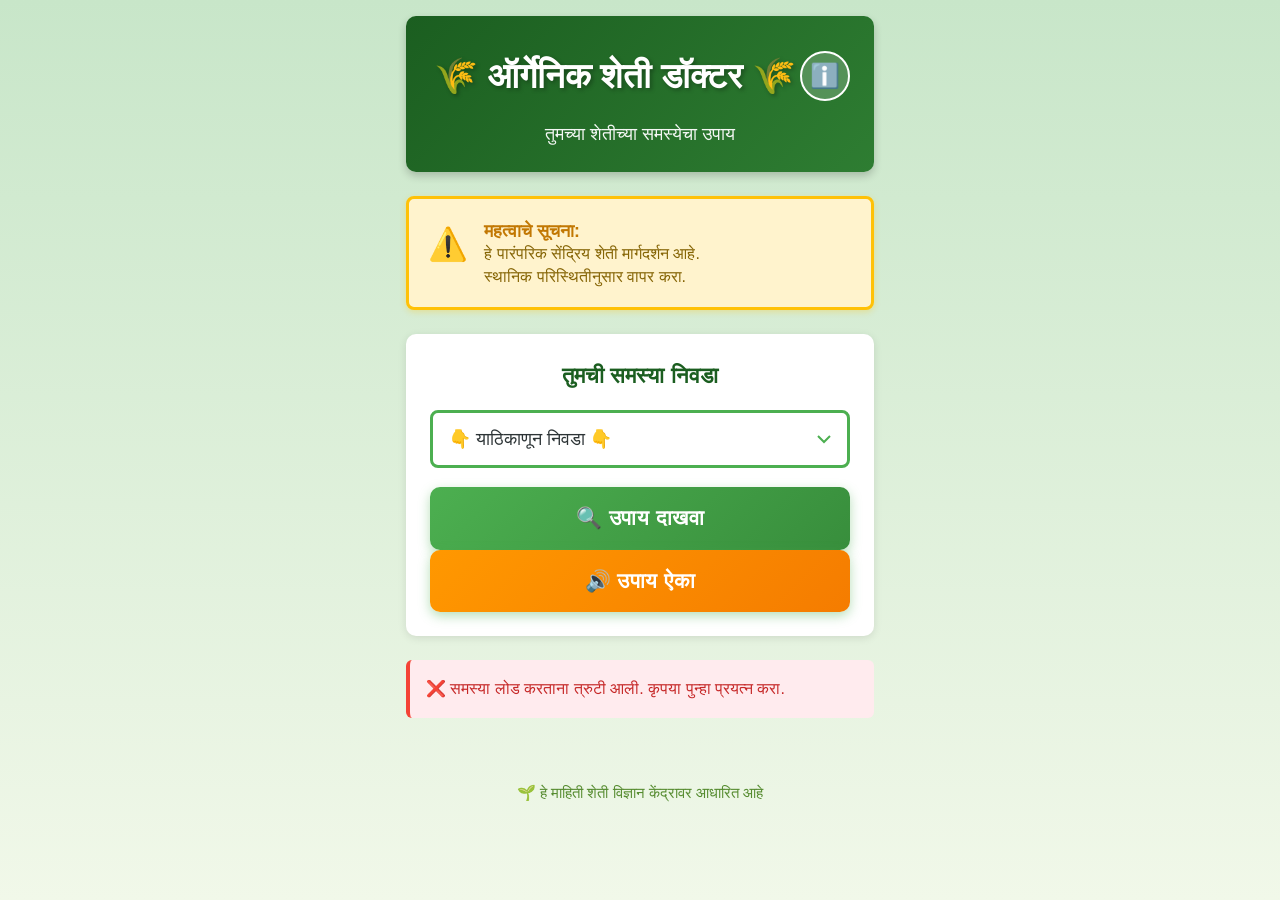
<file: docs/index.html>
<!DOCTYPE html>
<html lang="mr">
<head>
    <meta charset="UTF-8">
    <meta name="viewport" content="width=device-width, initial-scale=1.0, user-scalable=no">
    <meta name="theme-color" content="#2e7d32">
    <meta name="description" content="शेतकऱ्यांसाठी मराठी सेंद्रिय शेती सलाह">
    <title>ऑर्गेनिक शेती डॉक्टर</title>
    <link rel="stylesheet" href="styles.css">
    <link rel="manifest" href="manifest.json">
    <link rel="icon" type="image/svg+xml" href="data:image/svg+xml,<svg xmlns='http://www.w3.org/2000/svg' viewBox='0 0 100 100'><text y='75' font-size='75'>🌾</text></svg>">
</head>
<body>
    <div class="container">
        <div class="header">
            <div style="display: flex; justify-content: space-between; align-items: center;">
                <h1 class="app-title">🌾 ऑर्गेनिक शेती डॉक्टर 🌾</h1>
                <button id="infoBtn" class="info-btn" title="माहिती वाचा">ℹ️</button>
            </div>
            <p class="subtitle">तुमच्या शेतीच्या समस्येचा उपाय</p>
        </div>

        <div id="infoModal" class="modal">
            <div class="modal-content">
                <button id="closeModal" class="close-btn">&times;</button>
                <h2 class="modal-title">ℹ️ शेतकऱ्यांसाठी माहिती</h2>
                <!-- Modal content copied from frontend/index.html -->
                <div class="modal-section">
                    <h3>🔹 हा अ‍ॅप काय करतो?</h3>
                    <p>हा अ‍ॅप शेतकऱ्याला झाडांचे रोग, कीड आणि वाढीच्या समस्या ओळखायला आणि देशी, सेंद्रिय उपाय सांगायला मदत करतो.</p>
                </div>
                <div class="modal-section">
                    <h3>🔹 हे उपाय कशावर आधारित आहेत?</h3>
                    <p>या अ‍ॅपमधील उपाय असे गोष्टींवर आधारित आहेत:</p>
                    <ul>
                        <li>✔️ पारंपरिक देशी शेती ज्ञान</li>
                        <li>✔️ आयुर्वेदिक वनस्पती गुण</li>
                        <li>✔️ अनेक शेतकऱ्यांचा अनुभव</li>
                    </ul>
                </div>
                <div class="modal-section">
                    <h3>🔹 हे उपाय बरोबर का असतात?</h3>
                    <p>नीम, तुळस, लसूण, ताक, राख या गोष्टी शेकडो वर्षांपासून शेतीत वापरल्या जात आहेत.</p>
                    <p>कडू, तिखट, आंबट गुणामुळे किडी आणि रोग कमी होतात.</p>
                </div>
                <div class="modal-section warning-section">
                    <h3>⚠️ महत्वाची सूचना</h3>
                    <p>❗ हा अ‍ॅप औषध विकत नाही</p>
                    <p>❗ कोणतंही रासायनिक औषध सुचवत नाही</p>
                    <p>❗ 100% हमी देत नाही</p>
                    <p style="margin-top: 1rem; font-weight: bold;">हे पारंपरिक सेंद्रिय शेती मार्गदर्शन आहे.<br>शेत, माती, पाणी यानुसार परिणाम बदलू शकतो.</p>
                </div>
                <div class="modal-section">
                    <h3>🔹 वापरण्यापूर्वी लक्षात ठेवा</h3>
                    <ul>
                        <li>• आधी थोड्या भागावर उपाय करून पहा</li>
                        <li>• फवारणी सकाळी किंवा संध्याकाळी करा</li>
                        <li>• पावसात फवारणी टाळा</li>
                    </ul>
                </div>
                <div class="modal-section">
                    <h3>🌱 आमचा उद्देश</h3>
                    <p>शेतकऱ्याला बाजारावर अवलंबून न ठेवता स्वतःच्या शेतातून उपाय मिळावा हाच या अ‍ॅपचा हेतू आहे.</p>
                </div>
                <button id="closeBtn2" class="modal-button">बरोबर समजलं</button>
            </div>
        </div>

        <div class="disclaimer-box">
            <div class="disclaimer-icon">⚠️</div>
            <div class="disclaimer-text">
                <strong>महत्वाचे सूचना:</strong><br>
                हे पारंपरिक सेंद्रिय शेती मार्गदर्शन आहे.<br>
                स्थानिक परिस्थितीनुसार वापर करा.
            </div>
        </div>

        <section class="problem-section">
            <h2 class="section-title">तुमची समस्या निवडा</h2>
            <select id="problemSelect" class="problem-select">
                <option value="" disabled selected>👇 याठिकाणून निवडा 👇</option>
            </select>
            <button id="btnSearch" class="search-button">🔍 उपाय दाखवा</button>
            <button id="btnSpeak" class="search-button" style="background: linear-gradient(135deg, #ff9800 0%, #f57c00 100%);">🔊 उपाय ऐका</button>
        </section>

        <section id="result" class="result-section"></section>

        <footer class="footer">
            <p>🌱 हे माहिती शेती विज्ञान केंद्रावर आधारित आहे</p>
        </footer>
    </div>

    <script src="script.js"></script>
    <script>
    if ('serviceWorker' in navigator) {
        navigator.serviceWorker.register('/service-worker.js')
            .then(reg => console.log('✅ Service Worker registered'))
            .catch(err => console.log('⚠️ Service Worker registration failed:', err));
    }
    let deferredPrompt;
    window.addEventListener('beforeinstallprompt', e => {
        e.preventDefault();
        deferredPrompt = e;
    });
    </script>
</body>
</html>
</file>
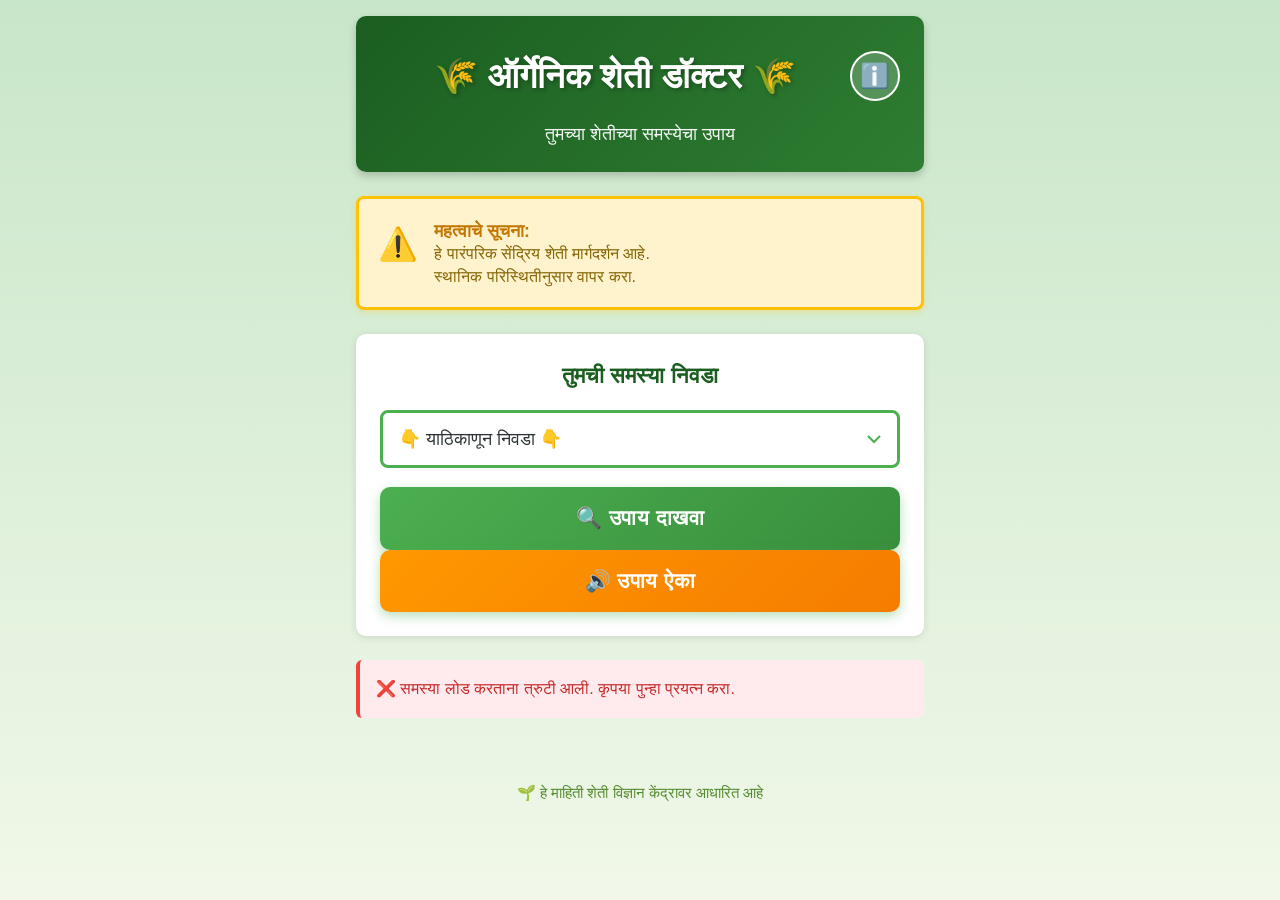
<file: frontend/index.html>
<!DOCTYPE html>
<html lang="mr">
<head>
    <meta charset="UTF-8">
    <meta name="viewport" content="width=device-width, initial-scale=1.0, user-scalable=no">
    <meta name="apple-mobile-web-app-capable" content="yes">
    <meta name="apple-mobile-web-app-status-bar-style" content="black-translucent">
    <meta name="theme-color" content="#2e7d32">
    <meta name="description" content="शेतकऱ्यांसाठी मराठी सेंद्रिय शेती सलाह">
    
    <title>ऑर्गेनिक शेती डॉक्टर</title>
    <link rel="stylesheet" href="styles.css">
    <link rel="manifest" href="/manifest.json">
    <link rel="icon" type="image/svg+xml" href="data:image/svg+xml,<svg xmlns='http://www.w3.org/2000/svg' viewBox='0 0 100 100'><text y='75' font-size='75'>🌾</text></svg>">
</head>
<body>
    <!-- मुख्य कंटेनर -->
    <div class="container">
        
        <!-- शीर्षक -->
        <div class="header">
            <div style="display: flex; justify-content: space-between; align-items: center;">
                <h1 class="app-title">🌾 ऑर्गेनिक शेती डॉक्टर 🌾</h1>
                <button id="infoBtn" class="info-btn" title="माहिती वाचा">ℹ️</button>
            </div>
            <p class="subtitle">तुमच्या शेतीच्या समस्येचा उपाय</p>
        </div>

        <!-- माहिती Modal -->
        <div id="infoModal" class="modal">
            <div class="modal-content">
                <button id="closeModal" class="close-btn">&times;</button>
                
                <h2 class="modal-title">ℹ️ शेतकऱ्यांसाठी माहिती</h2>
                
                <div class="modal-section">
                    <h3>🔹 हा अ‍ॅप काय करतो?</h3>
                    <p>हा अ‍ॅप शेतकऱ्याला झाडांचे रोग, कीड आणि वाढीच्या समस्या ओळखायला आणि देशी, सेंद्रिय उपाय सांगायला मदत करतो.</p>
                </div>

                <div class="modal-section">
                    <h3>🔹 हे उपाय कशावर आधारित आहेत?</h3>
                    <p>या अ‍ॅपमधील उपाय असे गोष्टींवर आधारित आहेत:</p>
                    <ul>
                        <li>✔️ पारंपरिक देशी शेती ज्ञान</li>
                        <li>✔️ आयुर्वेदिक वनस्पती गुण</li>
                        <li>✔️ अनेक शेतकऱ्यांचा अनुभव</li>
                    </ul>
                </div>

                <div class="modal-section">
                    <h3>🔹 हे उपाय बरोबर का असतात?</h3>
                    <p>नीम, तुळस, लसूण, ताक, राख या गोष्टी शेकडो वर्षांपासून शेतीत वापरल्या जात आहेत.</p>
                    <p>कडू, तिखट, आंबट गुणामुळे किडी आणि रोग कमी होतात.</p>
                </div>

                <div class="modal-section warning-section">
                    <h3>⚠️ महत्वाची सूचना</h3>
                    <p>❗ हा अ‍ॅप औषध विकत नाही</p>
                    <p>❗ कोणतंही रासायनिक औषध सुचवत नाही</p>
                    <p>❗ 100% हमी देत नाही</p>
                    <p style="margin-top: 1rem; font-weight: bold;">हे पारंपरिक सेंद्रिय शेती मार्गदर्शन आहे.<br>शेत, माती, पाणी यानुसार परिणाम बदलू शकतो.</p>
                </div>

                <div class="modal-section">
                    <h3>🔹 वापरण्यापूर्वी लक्षात ठेवा</h3>
                    <ul>
                        <li>• आधी थोड्या भागावर उपाय करून पहा</li>
                        <li>• फवारणी सकाळी किंवा संध्याकाळी करा</li>
                        <li>• पावसात फवारणी टाळा</li>
                    </ul>
                </div>

                <div class="modal-section">
                    <h3>🌱 आमचा उद्देश</h3>
                    <p>शेतकऱ्याला बाजारावर अवलंबून न ठेवता स्वतःच्या शेतातून उपाय मिळावा हाच या अ‍ॅपचा हेतू आहे.</p>
                </div>

                <button id="closeBtn2" class="modal-button">बरोबर समजलं</button>
            </div>
        </div>

        <!-- अस्वीकरण (महत्वाचे) -->
        <div class="disclaimer-box">
            <div class="disclaimer-icon">⚠️</div>
            <div class="disclaimer-text">
                <strong>महत्वाचे सूचना:</strong><br>
                हे पारंपरिक सेंद्रिय शेती मार्गदर्शन आहे.<br>
                स्थानिक परिस्थितीनुसार वापर करा.
            </div>
        </div>

        <!-- समस्या निवडा -->
        <section class="problem-section">
            <h2 class="section-title">तुमची समस्या निवडा</h2>
            
            <select id="problemSelect" class="problem-select">
                <option value="" disabled selected>👇 याठिकाणून निवडा 👇</option>
            </select>
            
            <button id="btnSearch" class="search-button">🔍 उपाय दाखवा</button>
            <button id="btnSpeak" class="search-button" style="background: linear-gradient(135deg, #ff9800 0%, #f57c00 100%);">🔊 उपाय ऐका</button>
        </section>

        <!-- उपाय दाखवायचे स्थान -->
        <section id="result" class="result-section"></section>

        <!-- फुटर -->
        <footer class="footer">
            <p>🌱 हे माहिती शेती विज्ञान केंद्रावर आधारित आहे</p>
        </footer>
    </div>
    
    <!-- JavaScript लोड करा -->
    <script src="script.js"></script>
    
    <!-- Service Worker Registration for PWA -->
    <script>
    if ('serviceWorker' in navigator) {
        navigator.serviceWorker.register('/service-worker.js')
            .then(reg => console.log('✅ Service Worker registered'))
            .catch(err => console.log('⚠️ Service Worker registration failed:', err));
    }
    
    // PWA Install Prompt
    let deferredPrompt;
    window.addEventListener('beforeinstallprompt', e => {
        e.preventDefault();
        deferredPrompt = e;
    });
    </script>
</body>
</html>
</file>
<file: docs/styles.css>
/* Copy of frontend/styles.css for GitHub Pages (docs/) */
/* ===== ORGANIC SHET DOCTOR AI - FARMER FRIENDLY DESIGN ===== */

* { box-sizing: border-box; }
body { font-family: 'Arial', sans-serif; margin: 0; padding: 0; background: linear-gradient(180deg, #c8e6c9 0%, #f1f8e9 100%); color: #2d3436; min-height: 100vh; line-height: 1.6; }
.container { padding: 1rem; max-width: 500px; margin: 0 auto; padding-bottom: 2rem; }
.header { background: linear-gradient(135deg, #1b5e20 0%, #2e7d32 100%); color: white; padding: 1.5rem; border-radius: 10px; text-align: center; margin-bottom: 1.5rem; box-shadow: 0 4px 8px rgba(0,0,0,0.2); }
.header > div:first-child { display: flex; justify-content: space-between; align-items: center; }
.app-title { font-size: 2.2rem; margin: 0; padding: 0.5rem 0; font-weight: bold; text-shadow: 2px 2px 4px rgba(0,0,0,0.3); flex: 1; }
.subtitle { font-size: 1.1rem; margin: 0.5rem 0 0 0; opacity: 0.95; }
.info-btn { background: rgba(255,255,255,0.2); border: 2px solid white; color: white; font-size: 1.5rem; width: 50px; height: 50px; border-radius: 50%; cursor: pointer; transition: all 0.3s ease; display: flex; align-items: center; justify-content: center; padding: 0; }
.info-btn:hover { background: rgba(255,255,255,0.3); transform: scale(1.1); box-shadow: 0 0 10px rgba(255,255,255,0.5); }
.info-btn:active { transform: scale(0.95); }
.disclaimer-box { display: flex; gap: 1rem; background: #fff3cd; border: 3px solid #ffc107; border-radius: 8px; padding: 1.2rem; margin-bottom: 1.5rem; box-shadow: 0 2px 6px rgba(255,193,7,0.3); }
.disclaimer-icon { font-size: 2rem; flex-shrink: 0; }
.disclaimer-text { font-size: 1rem; line-height: 1.4; color: #856404; margin: 0; }
.disclaimer-text strong { color: #c27803; font-size: 1.1rem; }
.problem-section { background: white; padding: 1.5rem; border-radius: 10px; box-shadow: 0 2px 8px rgba(0,0,0,0.1); margin-bottom: 1.5rem; }
.section-title { text-align: center; color: #1b5e20; font-size: 1.4rem; margin: 0 0 1rem 0; font-weight: bold; }
.problem-select { width: 100%; padding: 1rem; font-size: 1.1rem; border: 3px solid #4caf50; border-radius: 8px; margin-bottom: 1.2rem; background: white; cursor: pointer; color: #2d3436; font-weight: 500; appearance: none; background-image: url("data:image/svg+xml;charset=UTF-8,%3csvg xmlns='http://www.w3.org/2000/svg' viewBox='0 0 24 24' fill='none' stroke='%234caf50' stroke-width='2'%3e%3cpolyline points='6 9 12 15 18 9'%3e%3c/polyline%3e%3c/svg%3e"); background-repeat: no-repeat; background-position: right 0.7rem center; background-size: 1.5rem; padding-right: 2.5rem; }
.problem-select:hover { border-color: #2e7d32; box-shadow: 0 0 0 3px rgba(76,175,80,0.2); }
.problem-select:focus { outline: none; border-color: #1b5e20; box-shadow: 0 0 0 4px rgba(27,94,32,0.2); }
.search-button { width: 100%; padding: 1.2rem; font-size: 1.3rem; font-weight: bold; background: linear-gradient(135deg, #4caf50 0%, #388e3c 100%); color: white; border: none; border-radius: 10px; cursor: pointer; transition: all 0.3s ease; box-shadow: 0 4px 12px rgba(76,175,80,0.4); text-transform: uppercase; letter-spacing: 0.5px; touch-action: manipulation; }
.search-button:hover { background: linear-gradient(135deg, #388e3c 0%, #2e7d32 100%); box-shadow: 0 6px 16px rgba(27,94,32,0.4); transform: translateY(-2px); }
.search-button:active { transform: translateY(0); box-shadow: 0 2px 6px rgba(27,94,32,0.3); }
.result-section { min-height: 50px; }
.solution-card { background: white; border-left: 5px solid #4caf50; border-radius: 8px; padding: 1.3rem; margin-bottom: 1.2rem; box-shadow: 0 2px 8px rgba(0,0,0,0.1); }
.problem-title { font-size: 1.6rem; color: #1b5e20; margin: 0 0 1rem 0; font-weight: bold; text-align: center; padding-bottom: 0.8rem; border-bottom: 2px solid #c8e6c9; }
.solution-title { font-size: 1.4rem; color: #388e3c; margin: 1.2rem 0 0.8rem 0; font-weight: bold; }
.solution-item { margin-bottom: 1.2rem; }
.solution-item label { display: block; font-weight: bold; color: #1b5e20; margin-bottom: 0.4rem; font-size: 1.05rem; }
.solution-item-text { background: #f1f8e9; padding: 0.8rem; border-radius: 6px; color: #2d3436; font-size: 1rem; line-height: 1.5; margin: 0; }
.warning-box { background: #fff3cd; border-left: 4px solid #ffc107; padding: 1rem; border-radius: 6px; margin-top: 1rem; color: #856404; }
.warning-box strong { display: block; margin-bottom: 0.5rem; color: #c27803; font-size: 1.1rem; }
.error-message { background: #ffebee; border-left: 4px solid #f44336; padding: 1rem; border-radius: 6px; color: #c62828; font-size: 1rem; }
.footer { text-align: center; color: #558b2f; font-size: 0.95rem; margin-top: 2rem; padding: 1rem; }
.modal { display: none; position: fixed; z-index: 1000; left: 0; top: 0; width: 100%; height: 100%; background-color: rgba(0, 0, 0, 0.5); animation: fadeIn 0.3s ease; }
@keyframes fadeIn { from { opacity: 0; } to { opacity: 1; } }
.modal.active { display: flex; align-items: center; justify-content: center; }
.modal-content { background: white; border-radius: 15px; padding: 2rem; max-width: 600px; max-height: 85vh; overflow-y: auto; box-shadow: 0 8px 32px rgba(0,0,0,0.3); position: relative; animation: slideUp 0.3s ease; }
@keyframes slideUp { from { transform: translateY(50px); opacity: 0; } to { transform: translateY(0); opacity: 1; } }
.close-btn { position: absolute; top: 1rem; right: 1rem; font-size: 2rem; background: none; border: none; color: #1b5e20; cursor: pointer; transition: all 0.3s ease; width: 40px; height: 40px; display: flex; align-items: center; justify-content: center; }
.close-btn:hover { background: #f1f8e9; border-radius: 50%; transform: scale(1.1); }
.modal-title { color: #1b5e20; font-size: 1.6rem; margin: 0 0 1.5rem 0; text-align: center; border-bottom: 3px solid #4caf50; padding-bottom: 1rem; }
.modal-section { margin-bottom: 1.5rem; padding-bottom: 1.5rem; border-bottom: 1px solid #e0e0e0; }
.modal-section:last-of-type { border-bottom: none; }
.modal-section h3 { color: #2e7d32; font-size: 1.2rem; margin: 0 0 0.8rem 0; font-weight: bold; }
.modal-section p { color: #2d3436; font-size: 1.05rem; line-height: 1.6; margin: 0.5rem 0; }
.modal-section ul { list-style: none; padding: 0; margin: 0.8rem 0; }
.modal-section ul li { color: #2d3436; font-size: 1.05rem; line-height: 1.8; padding: 0.3rem 0; }
.warning-section { background: #fff3cd; border-left: 5px solid #ffc107; padding: 1.2rem; border-radius: 8px; margin-bottom: 1.5rem; }
</file>
<file: frontend/styles.css>
/* ===== ORGANIC SHET DOCTOR AI - FARMER FRIENDLY DESIGN ===== */
/* शेतकऱ्यांसाठी मैत्रीपूर्ण डिजाइन */

* {
  box-sizing: border-box;
}

body {
  font-family: 'Arial', sans-serif;
  margin: 0;
  padding: 0;
  background: linear-gradient(180deg, #c8e6c9 0%, #f1f8e9 100%);
  color: #2d3436;
  min-height: 100vh;
  line-height: 1.6;
}

.container {
  padding: 1rem;
  max-width: 500px;
  margin: 0 auto;
  padding-bottom: 2rem;
}

/* ===== HEADER ===== */
.header {
  background: linear-gradient(135deg, #1b5e20 0%, #2e7d32 100%);
  color: white;
  padding: 1.5rem;
  border-radius: 10px;
  text-align: center;
  margin-bottom: 1.5rem;
  box-shadow: 0 4px 8px rgba(0,0,0,0.2);
}

.header > div:first-child {
  display: flex;
  justify-content: space-between;
  align-items: center;
}

.app-title {
  font-size: 2.2rem;
  margin: 0;
  padding: 0.5rem 0;
  font-weight: bold;
  text-shadow: 2px 2px 4px rgba(0,0,0,0.3);
  flex: 1;
}

.subtitle {
  font-size: 1.1rem;
  margin: 0.5rem 0 0 0;
  opacity: 0.95;
}

/* ===== INFO BUTTON ===== */
.info-btn {
  background: rgba(255,255,255,0.2);
  border: 2px solid white;
  color: white;
  font-size: 1.5rem;
  width: 50px;
  height: 50px;
  border-radius: 50%;
  cursor: pointer;
  transition: all 0.3s ease;
  display: flex;
  align-items: center;
  justify-content: center;
  padding: 0;
}

.info-btn:hover {
  background: rgba(255,255,255,0.3);
  transform: scale(1.1);
  box-shadow: 0 0 10px rgba(255,255,255,0.5);
}

.info-btn:active {
  transform: scale(0.95);
}

/* ===== DISCLAIMER ===== */
.disclaimer-box {
  display: flex;
  gap: 1rem;
  background: #fff3cd;
  border: 3px solid #ffc107;
  border-radius: 8px;
  padding: 1.2rem;
  margin-bottom: 1.5rem;
  box-shadow: 0 2px 6px rgba(255,193,7,0.3);
}

.disclaimer-icon {
  font-size: 2rem;
  flex-shrink: 0;
}

.disclaimer-text {
  font-size: 1rem;
  line-height: 1.4;
  color: #856404;
  margin: 0;
}

.disclaimer-text strong {
  color: #c27803;
  font-size: 1.1rem;
}

/* ===== SECTIONS ===== */
.problem-section {
  background: white;
  padding: 1.5rem;
  border-radius: 10px;
  box-shadow: 0 2px 8px rgba(0,0,0,0.1);
  margin-bottom: 1.5rem;
}

.section-title {
  text-align: center;
  color: #1b5e20;
  font-size: 1.4rem;
  margin: 0 0 1rem 0;
  font-weight: bold;
}

/* ===== DROPDOWN ===== */
.problem-select {
  width: 100%;
  padding: 1rem;
  font-size: 1.1rem;
  border: 3px solid #4caf50;
  border-radius: 8px;
  margin-bottom: 1.2rem;
  background: white;
  cursor: pointer;
  color: #2d3436;
  font-weight: 500;
  appearance: none;
  background-image: url("data:image/svg+xml;charset=UTF-8,%3csvg xmlns='http://www.w3.org/2000/svg' viewBox='0 0 24 24' fill='none' stroke='%234caf50' stroke-width='2'%3e%3cpolyline points='6 9 12 15 18 9'%3e%3c/polyline%3e%3c/svg%3e");
  background-repeat: no-repeat;
  background-position: right 0.7rem center;
  background-size: 1.5rem;
  padding-right: 2.5rem;
}

.problem-select:hover {
  border-color: #2e7d32;
  box-shadow: 0 0 0 3px rgba(76,175,80,0.2);
}

.problem-select:focus {
  outline: none;
  border-color: #1b5e20;
  box-shadow: 0 0 0 4px rgba(27,94,32,0.2);
}

/* ===== BUTTONS ===== */
.search-button {
  width: 100%;
  padding: 1.2rem;
  font-size: 1.3rem;
  font-weight: bold;
  background: linear-gradient(135deg, #4caf50 0%, #388e3c 100%);
  color: white;
  border: none;
  border-radius: 10px;
  cursor: pointer;
  transition: all 0.3s ease;
  box-shadow: 0 4px 12px rgba(76,175,80,0.4);
  text-transform: uppercase;
  letter-spacing: 0.5px;
  touch-action: manipulation;
}

.search-button:hover {
  background: linear-gradient(135deg, #388e3c 0%, #2e7d32 100%);
  box-shadow: 0 6px 16px rgba(27,94,32,0.4);
  transform: translateY(-2px);
}

.search-button:active {
  transform: translateY(0);
  box-shadow: 0 2px 6px rgba(27,94,32,0.3);
}

/* ===== RESULTS ===== */
.result-section {
  min-height: 50px;
}

.solution-card {
  background: white;
  border-left: 5px solid #4caf50;
  border-radius: 8px;
  padding: 1.3rem;
  margin-bottom: 1.2rem;
  box-shadow: 0 2px 8px rgba(0,0,0,0.1);
}

.problem-title {
  font-size: 1.6rem;
  color: #1b5e20;
  margin: 0 0 1rem 0;
  font-weight: bold;
  text-align: center;
  padding-bottom: 0.8rem;
  border-bottom: 2px solid #c8e6c9;
}

.solution-title {
  font-size: 1.4rem;
  color: #388e3c;
  margin: 1.2rem 0 0.8rem 0;
  font-weight: bold;
}

.solution-item {
  margin-bottom: 1.2rem;
}

.solution-item label {
  display: block;
  font-weight: bold;
  color: #1b5e20;
  margin-bottom: 0.4rem;
  font-size: 1.05rem;
}

.solution-item-text {
  background: #f1f8e9;
  padding: 0.8rem;
  border-radius: 6px;
  color: #2d3436;
  font-size: 1rem;
  line-height: 1.5;
  margin: 0;
}

.warning-box {
  background: #fff3cd;
  border-left: 4px solid #ffc107;
  padding: 1rem;
  border-radius: 6px;
  margin-top: 1rem;
  color: #856404;
}

.warning-box strong {
  display: block;
  margin-bottom: 0.5rem;
  color: #c27803;
  font-size: 1.1rem;
}

/* ===== ERROR MESSAGE ===== */
.error-message {
  background: #ffebee;
  border-left: 4px solid #f44336;
  padding: 1rem;
  border-radius: 6px;
  color: #c62828;
  font-size: 1rem;
}

/* ===== FOOTER ===== */
.footer {
  text-align: center;
  color: #558b2f;
  font-size: 0.95rem;
  margin-top: 2rem;
  padding: 1rem;
}

/* ===== MODAL (Info Popup) ===== */
.modal {
  display: none;
  position: fixed;
  z-index: 1000;
  left: 0;
  top: 0;
  width: 100%;
  height: 100%;
  background-color: rgba(0, 0, 0, 0.5);
  animation: fadeIn 0.3s ease;
}

@keyframes fadeIn {
  from { opacity: 0; }
  to { opacity: 1; }
}

.modal.active {
  display: flex;
  align-items: center;
  justify-content: center;
}

.modal-content {
  background: white;
  border-radius: 15px;
  padding: 2rem;
  max-width: 600px;
  max-height: 85vh;
  overflow-y: auto;
  box-shadow: 0 8px 32px rgba(0,0,0,0.3);
  position: relative;
  animation: slideUp 0.3s ease;
}

@keyframes slideUp {
  from {
    transform: translateY(50px);
    opacity: 0;
  }
  to {
    transform: translateY(0);
    opacity: 1;
  }
}

.close-btn {
  position: absolute;
  top: 1rem;
  right: 1rem;
  font-size: 2rem;
  background: none;
  border: none;
  color: #1b5e20;
  cursor: pointer;
  transition: all 0.3s ease;
  width: 40px;
  height: 40px;
  display: flex;
  align-items: center;
  justify-content: center;
}

.close-btn:hover {
  background: #f1f8e9;
  border-radius: 50%;
  transform: scale(1.1);
}

.modal-title {
  color: #1b5e20;
  font-size: 1.6rem;
  margin: 0 0 1.5rem 0;
  text-align: center;
  border-bottom: 3px solid #4caf50;
  padding-bottom: 1rem;
}

.modal-section {
  margin-bottom: 1.5rem;
  padding-bottom: 1.5rem;
  border-bottom: 1px solid #e0e0e0;
}

.modal-section:last-of-type {
  border-bottom: none;
}

.modal-section h3 {
  color: #2e7d32;
  font-size: 1.2rem;
  margin: 0 0 0.8rem 0;
  font-weight: bold;
}

.modal-section p {
  color: #2d3436;
  font-size: 1.05rem;
  line-height: 1.6;
  margin: 0.5rem 0;
}

.modal-section ul {
  list-style: none;
  padding: 0;
  margin: 0.8rem 0;
}

.modal-section ul li {
  color: #2d3436;
  font-size: 1.05rem;
  line-height: 1.8;
  padding: 0.3rem 0;
}

.warning-section {
  background: #fff3cd;
  border-left: 5px solid #ffc107;
  padding: 1.2rem;
  border-radius: 8px;
  margin-bottom: 1.5rem;
}

.warning-section h3 {
  color: #d39e00;
}

.warning-section p {
  color: #856404;
  font-size: 1.05rem;
  margin: 0.5rem 0;
}

.modal-button {
  display: block;
  width: 100%;
  padding: 1rem;
  margin-top: 1.5rem;
  font-size: 1.2rem;
  font-weight: bold;
  background: linear-gradient(135deg, #4caf50 0%, #388e3c 100%);
  color: white;
  border: none;
  border-radius: 10px;
  cursor: pointer;
  transition: all 0.3s ease;
  box-shadow: 0 4px 12px rgba(76,175,80,0.4);
}

.modal-button:hover {
  background: linear-gradient(135deg, #388e3c 0%, #2e7d32 100%);
  box-shadow: 0 6px 16px rgba(27,94,32,0.4);
  transform: translateY(-2px);
}

.modal-button:active {
  transform: translateY(0);
  box-shadow: 0 2px 6px rgba(27,94,32,0.3);
}

/* Scrollbar styling for modal */
.modal-content::-webkit-scrollbar {
  width: 8px;
}

.modal-content::-webkit-scrollbar-track {
  background: #f1f8e9;
  border-radius: 10px;
}

.modal-content::-webkit-scrollbar-thumb {
  background: #4caf50;
  border-radius: 10px;
}

.modal-content::-webkit-scrollbar-thumb:hover {
  background: #2e7d32;
}

/* ===== MOBILE RESPONSIVE ===== */
@media (max-width: 600px) {
  .container {
    padding: 0.8rem;
  }

  .app-title {
    font-size: 1.8rem;
  }

  .subtitle {
    font-size: 1rem;
  }

  .section-title {
    font-size: 1.3rem;
  }

  .search-button {
    padding: 1rem;
    font-size: 1.2rem;
  }

  .problem-title {
    font-size: 1.4rem;
  }

  .solution-title {
    font-size: 1.2rem;
  }
}

/* ===== TABLET & LARGER ===== */
@media (min-width: 768px) {
  .container {
    max-width: 600px;
  }
}
</file>
